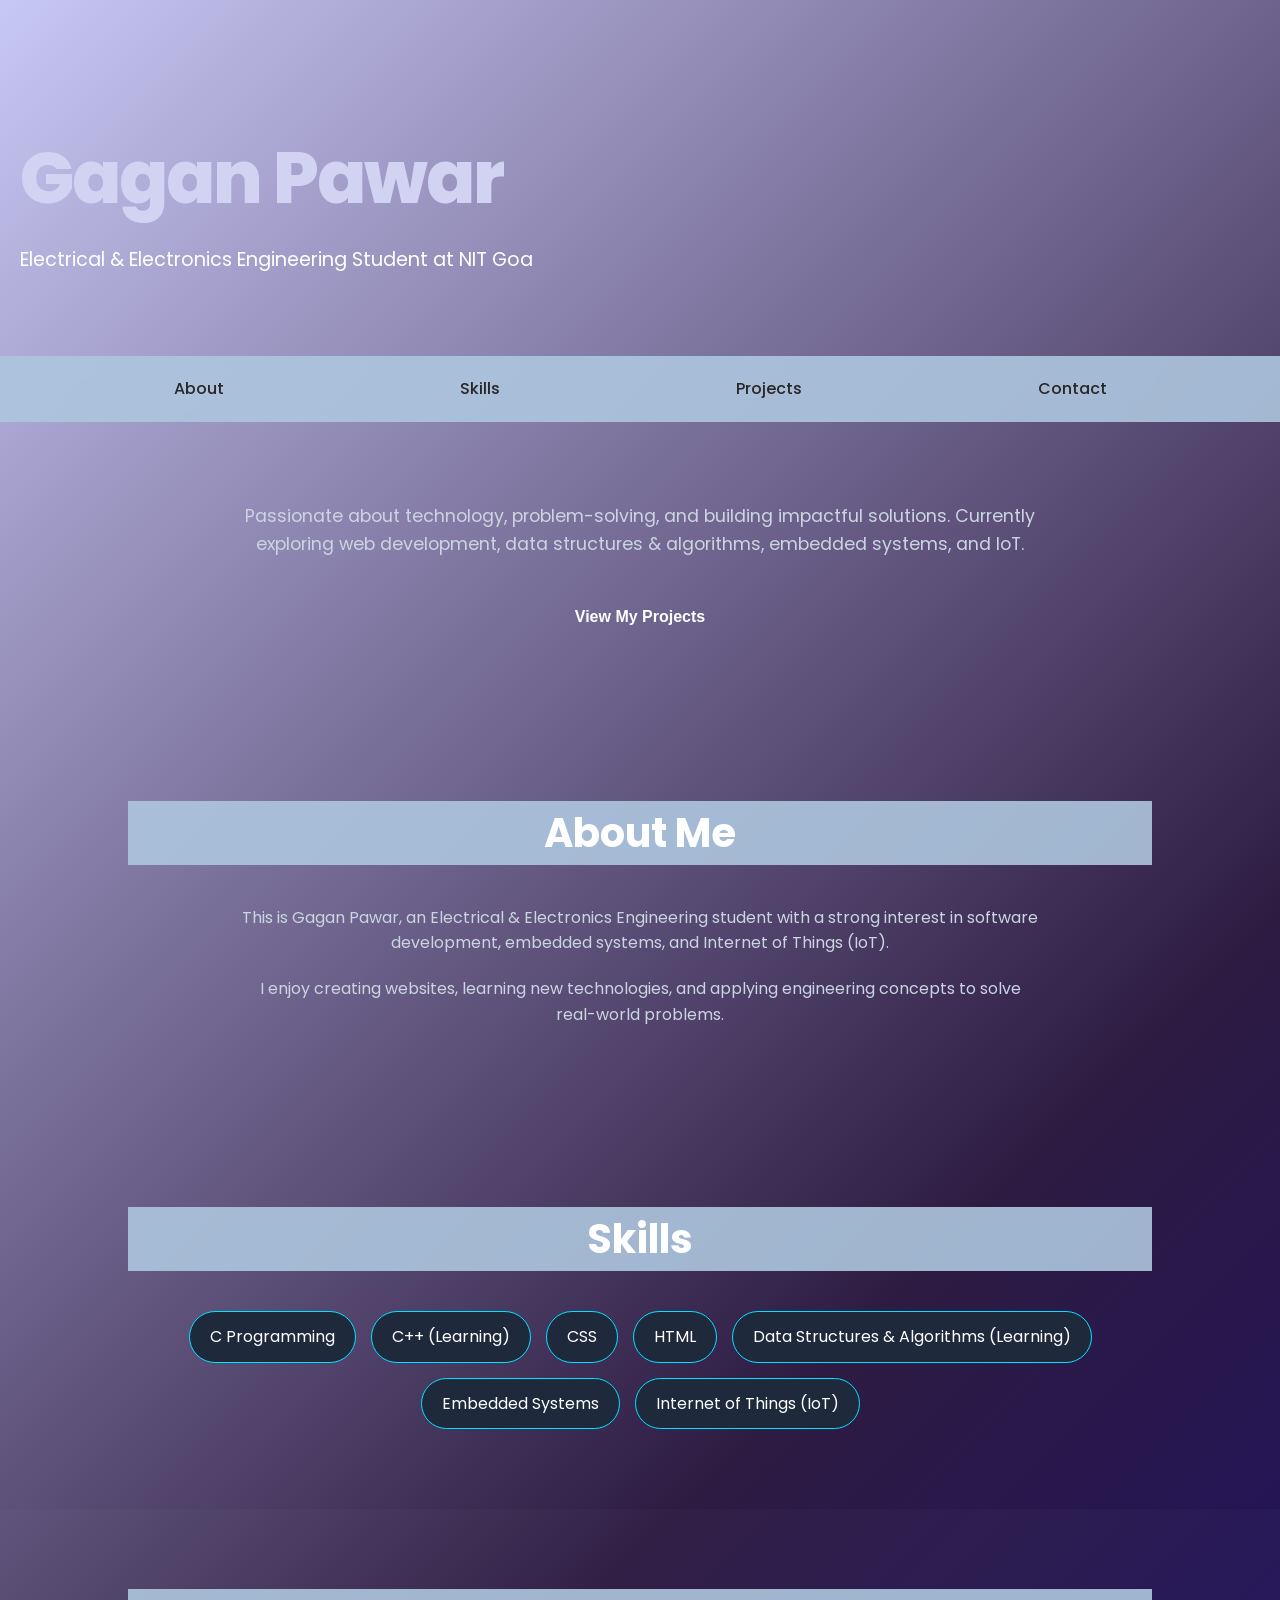
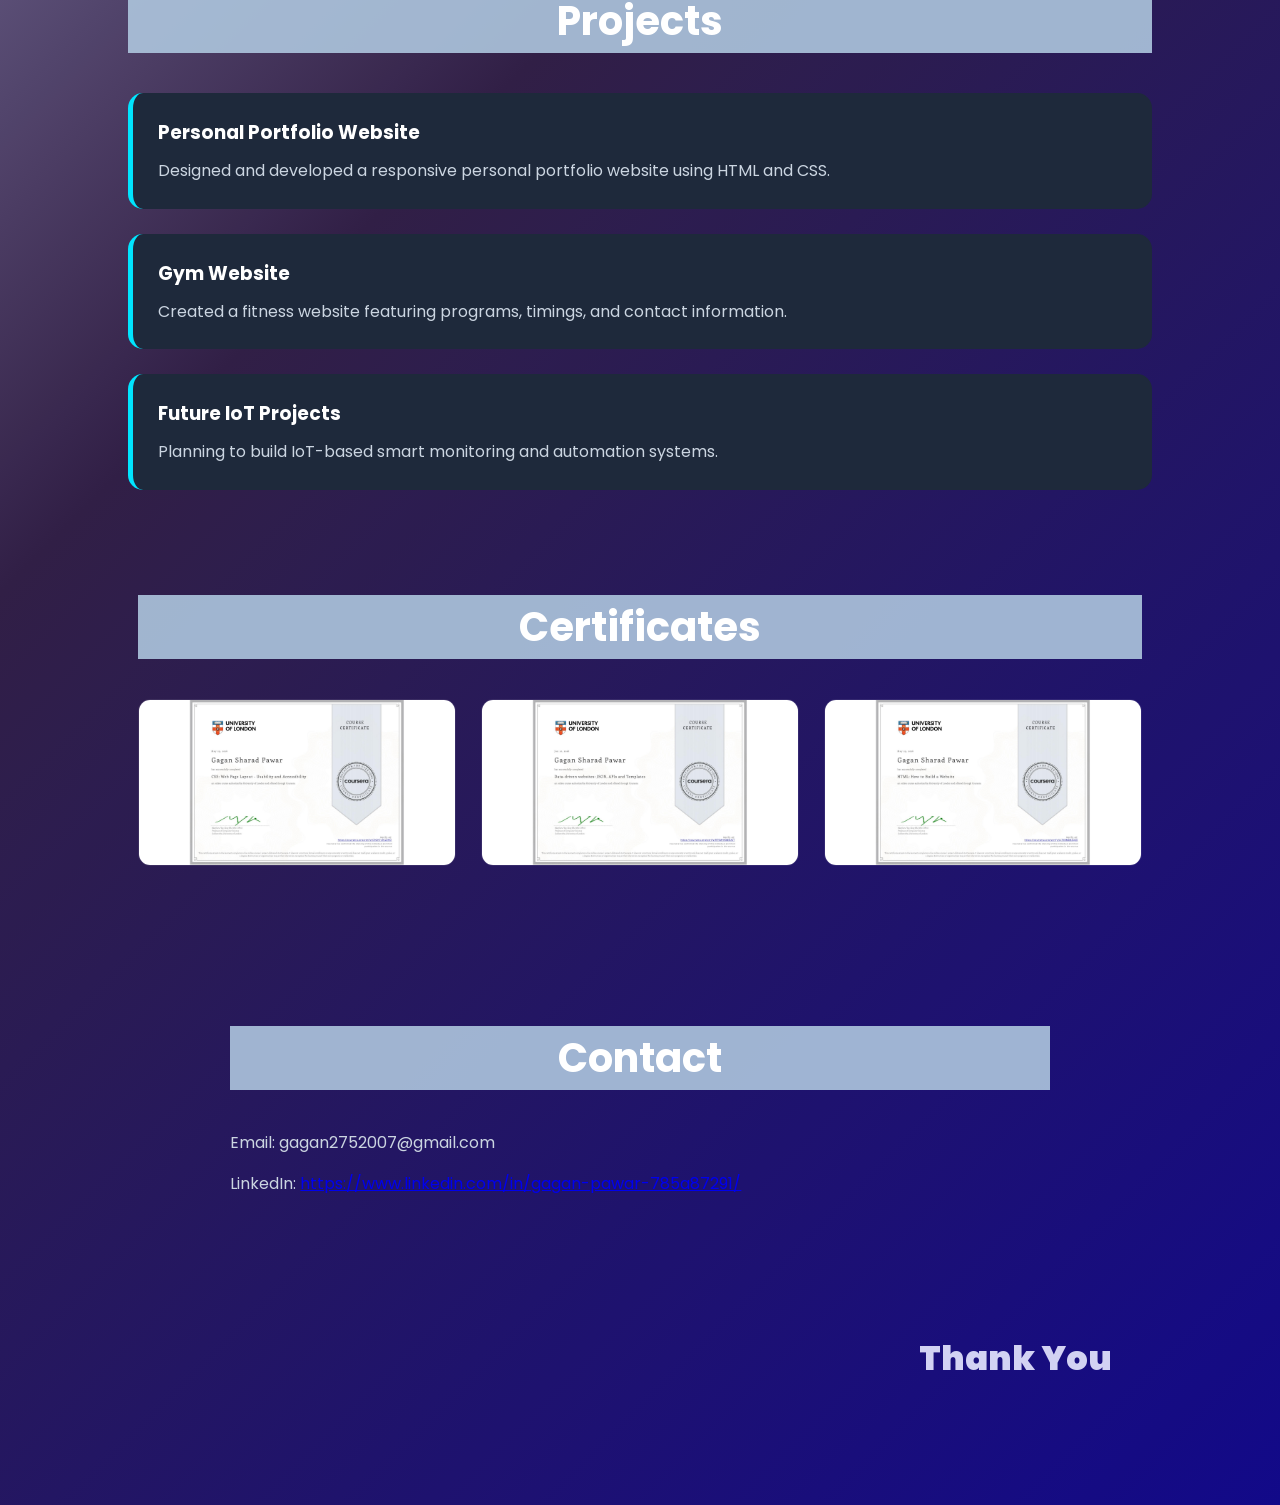
<file: index.html>
<!DOCTYPE html>
<html lang="en">
<head>
    <link rel="stylesheet" href="p1.css">
    <meta charset="UTF-8">
    <meta name="viewport" content="width=device-width, initial-scale=1.0">
    <title>Gagan Pawar | Portfolio</title>
</head>
<body>
    <header>
        <h1>Gagan Pawar</h1>
        <p>Electrical & Electronics Engineering Student at NIT Goa</p>
    </header>

    <nav>
        <ul>
            <li><a href="#about">About</a></li>
            <li><a href="#skills">Skills</a></li>
            <li><a href="#projects">Projects</a></li>
            <li><a href="#contact">Contact</a></li>
        </ul>
    </nav>

    <section id="hero">
        <p>
            Passionate about technology, problem-solving, and building
            impactful solutions. Currently exploring web development,
            data structures & algorithms, embedded systems, and IoT.
        </p>

        <button>View My Projects</button>
    </section>

    <section id="about">
        <h2>About Me</h2>

        <p>
            This is Gagan Pawar, an Electrical & Electronics Engineering
            student with a strong interest in software development,
            embedded systems, and Internet of Things (IoT).
        </p>

        <p>
            I enjoy creating websites, learning new technologies,
            and applying engineering concepts to solve real-world problems.
        </p>
    </section>

    <section id="skills">
        <h2>Skills</h2>

        <ul>
            <li>C Programming</li>
            <li>C++ (Learning)</li>
            <li>CSS</li>
            <li>HTML</li>
            <li>Data Structures & Algorithms (Learning)</li>
            <li>Embedded Systems</li>
            <li>Internet of Things (IoT)</li>
        </ul>
    </section>

    <section id="projects">
        <h2>Projects</h2>

        <article>
            <h3>Personal Portfolio Website</h3>
            <p>
                Designed and developed a responsive personal portfolio
                website using HTML and CSS.
            </p>
        </article>

        <article>
            <h3>Gym Website</h3>
            <p>
                Created a fitness website featuring programs,
                timings, and contact information.
            </p>
        </article>

        <article>
            <h3>Future IoT Projects</h3>
            <p>
                Planning to build IoT-based smart monitoring
                and automation systems.
            </p>
        </article>
        <section id="certificates">

    <h2>Certificates</h2>

    <div class="certificate-gallery">

        <img src="image.png" alt="CSS">

        <img src="image2.png" alt="JSON, APIs and templates">

        <img src="image3.png" alt="HTML">

    </div>

</section>

    <section id="contact">
        <h2>Contact</h2>

        <p>Email: gagan2752007@gmail.com</p>
        <p>LinkedIn: <a href="https://www.linkedin.com/in/gagan-pawar-785a87291/">https://www.linkedin.com/in/gagan-pawar-785a87291/</a></p>
    </section>

    <footer>
        <p>Thank You</p>
    </footer>

</body>
</html>
</file>
<file: p1.css>
@import url('https://fonts.googleapis.com/css2?family=Poppins:wght@300;400;500;600;700;800&display=swap');

:root {
    --bg: #0f172a;
    --card: #1e293b;
    --neon-blue: #00e5ff;
    --magenta: #ff00ff;
    --purple: #8b5cf6;
    --text: #ffffff;
    --secondary-text: #cbd5e1;
}

* {
    margin: 0;
    padding: 0;
    box-sizing: border-box;
}

html {
    scroll-behavior: smooth;
}

body {
    font-family: 'Poppins', sans-serif;
    background: linear-gradient(
        135deg,
        #c8c8f4,
        #2d1b42,
        #0d0487
    );
    color: var(--text);
    line-height: 1.6;
}

header {
    text-align: left;
    padding: 120px 20px 80px;
}

header h1 {
    font-size: 4.5rem;
    font-weight: 800;
    color: #d2d2f3;
    letter-spacing: -2px;
    margin-bottom: 10px;
}

header p {
    font-size: 1.2rem;
    color: var(--white);
}

nav {
    position: sticky;
    top: 0;
    z-index: 1000;

    background: rgba(173, 198, 222, 0.9);
    backdrop-filter: blur(10px);
}

nav ul {
    list-style: none;
    display: flex;
    justify-content: center;
    gap: 200px;
    padding: 20px;
}

nav ul li a {
    text-decoration: none;
    color: rgb(41, 38, 38);

    font-weight: 500;

    padding: 10px 18px;

    border-radius: 30px;

    transition: 0.3s ease;
}

nav ul li a:hover {
    background: linear-gradient(
        90deg,
        var(--neon-blue),
        rgba(173, 198, 222, 0.9)
    );

    box-shadow:
        0 0 15px rgba(173, 198, 222, 0.9),
        0 0 25px rgba(106, 164, 219, 0.9);
}

#hero {
    text-align: center;
    max-width: 900px;
    margin: 80px auto;
    padding: 0 20px;
}

#hero h2 {
    font-size: 2.7rem;
    color: var(--text);
    text-shadow:
        0 0 10px rgba(173, 198, 222, 0.9);
   
}

#hero h3 {
    font-size: 1.4rem;
    color: var(--secondary-text);
    margin: 15px 0 25px;
}

#hero p {
    color: var(--secondary-text);
    margin-bottom: 35px;
    font-size: 1.1rem;
}

#hero button {
    border: none;

    padding: 15px 35px;

    border-radius: 40px;

    color: white;

    cursor: pointer;

    font-size: 1rem;
    font-weight: 600;

    background: linear-gradient(
        90deg,
        var(--white),
        var(--magenta)
    );

    transition: 0.3s ease;
}

#hero button:hover {
    transform: translateY(-4px);

    box-shadow:
        0 0 25px var(--black),
        0 0 40px var(--white),;
}

section {
    padding: 80px 10%;
}

section h2 {
    text-align: center;

    margin-bottom: 40px;

    font-size: 2.5rem;

    background: rgba(173, 198, 222, 0.9);
}

#about p {
    max-width: 800px;
    margin: auto;
    color: var(--secondary-text);
    text-align: center;
    margin-bottom: 20px;
}

#skills ul {
    list-style: none;

    display: flex;
    flex-wrap: wrap;
    justify-content: center;

    gap: 15px;
}

#skills li {
    padding: 12px 20px;

    border-radius: 30px;

    background: var(--card);

    border: 1px solid var(--neon-blue);

    transition: 0.3s ease;
}

#skills li:hover {
    background: linear-gradient(
        90deg,
        var(--neon-blue),
        var(--magenta)
    );

    box-shadow:
        0 0 15px var(--neon-blue),
        0 0 25px var(--magenta);
}

#projects {
    background: rgba(255,255,255,0.02);
}

article {
    background: var(--card);

    padding: 25px;

    border-radius: 15px;

    margin-bottom: 25px;

    border-left: 5px solid var(--neon-blue);

    transition: 0.3s ease;
}

article:hover {
    transform: translateY(-8px);

    box-shadow:
        0 0 20px var(--neon-blue),
        0 0 30px var(--magenta);
}

article h3 {
    color: white;
    margin-bottom: 10px;
}

article p {
    color: var(--secondary-text);
}

#contact {
    text-align: left;
}

#contact p {
    margin-bottom: 15px;
    color: var(--secondary-text);
}
#certificates {
    padding: 80px 1%;
}

.certificate-gallery {
    display: grid;
    grid-template-columns: repeat(auto-fit, minmax(300px, 1fr));
    gap: 25px;
}

.certificate-gallery img {
    width: 100%;
    border-radius: 12px;
    object-fit: cover;

    border: 1px solid rgba(255,255,255,0.08);

    transition: 0.3s ease;
}

.certificate-gallery img:hover {
    transform: scale(1.03);
}

footer {
    font-size: 2.1rem;
    font-weight: 900;
    text-align: right;
    padding: 40px;
    background: linear-gradient(
        #c6c5d4,
        #4b1e80,      
    );
    color:#d2d2f3;
}

::-webkit-scrollbar {
    width: 10px;
}

::-webkit-scrollbar-thumb {
    background: linear-gradient(
        var(--neon-blue),
        var(--magenta)
    );

    border-radius: 10px;
}

@media (max-width: 768px) {

    header h1 {
        font-size: 3rem;
    }

    #hero h2 {
        font-size: 2rem;
    }

    nav ul {
        flex-wrap: wrap;
        gap: 15px;
    }

    section {
        padding: 60px 5%;
    }
}
</file>
